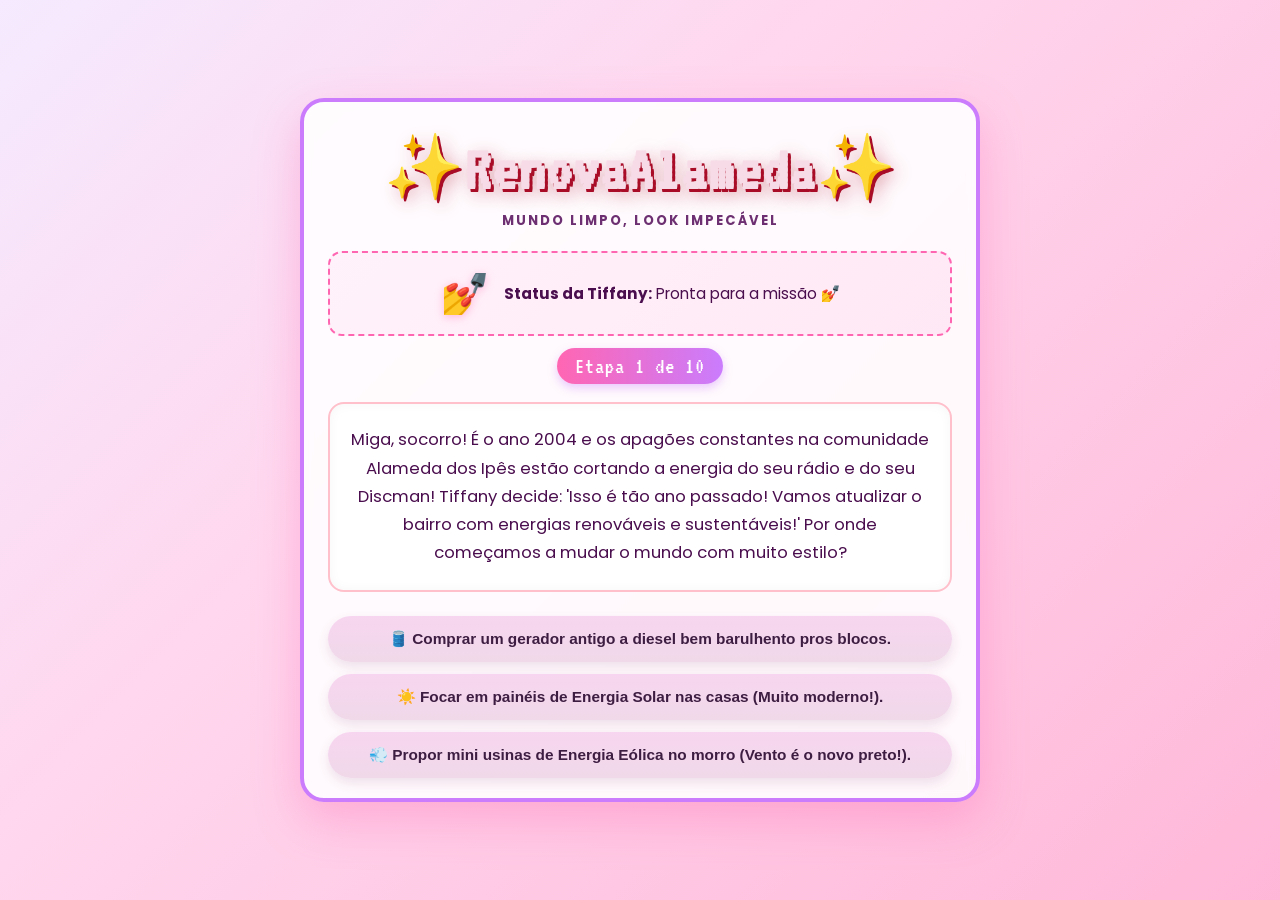
<file: index.html>
<!DOCTYPE html>
<html lang="pt-BR">
<head>
    <meta charset="UTF-8">
    <meta name="viewport" content="width=device-width, initial-scale=1.0">
    <title>🌟Renova Alameda: Eco-Edition🌟</title>
    <!-- Importação correta das fontes do Google Fonts -->
    <link rel="preconnect" href="https://fonts.googleapis.com">
    <link rel="preconnect" href="https://fonts.gstatic.com" crossorigin>
    <link href="https://fonts.googleapis.com/css2?family=Poppins:wght@400;600&family=VT323&display=swap" rel="stylesheet">
    <link rel="stylesheet" href="style.css">
</head>
<body>

    <div class="game-container">
        <header>
            <h1>✨RenovaAlameda✨</h1>
            <p class="subtitle">Mundo Limpo, Look Impecável</p>
        </header>

        <div class="character-box">
            <span class="avatar">💅</span>
            <div class="char-info">
                <strong>Status da Tiffany:</strong> <span id="status">Pronta pra missão</span>
            </div>
        </div>

        <!-- Indicador de progresso das 10 etapas -->
        <div id="step-badge" class="step-badge">Etapa 1 de 10</div>

        <main class="story-box">
            <div id="story-content" style="width: 100%;">
                <p id="story-text">Carregando a história...</p>
                <!-- Onde os créditos e links vão aparecer dinamicamente -->
                <div id="credits-list" class="credits-list" style="display: none;"></div>
            </div>
        </main>

        <div id="choices-container" class="choices-box">
            <!-- Os botões de escolha vão aparecer aqui dinamicamente -->
        </div>
    </div>
    <script src="script.js"></script>
</body>
</html>
</file>
<file: style.css>
/* Estética Anos 2000 / Y2K: Muito rosa, degradê, brilho e bordas arredondadas */
* {
    box-sizing: border-box;
    margin: 0;
    padding: 0;
}

body {
    background: linear-gradient(135deg, #f5eaff 0%, #ffd7ee 38%, #ffb7d8 100%);
    font-family: 'Poppins', sans-serif;
    color: #4a0e4e;
    display: flex;
    justify-content: center;
    align-items: center;
    min-height: 100vh;
    padding: 20px;
}

.game-container {
    background: rgba(255, 255, 255, 0.88);
    border: 4px solid #ca7cfd;
    border-radius: 24px;
    box-shadow: 0 18px 45px rgba(255, 102, 178, 0.35);
    max-width: 680px;
    width: 100%;
    padding: 28px 24px 20px;
    text-align: center;
    backdrop-filter: blur(6px);
}

header h1 {
    font-family: 'VT323', monospace;
    font-size: clamp(2.7rem, 6vw, 4rem);
    color: #f7dce7;
    text-shadow: 3px 3px 0 #a80c26, 6px 6px 18px rgba(168, 12, 38, 0.35);
    letter-spacing: 1px;
    margin-bottom: 6px;
}

.subtitle {
    font-size: 0.82rem;
    letter-spacing: 2px;
    text-transform: uppercase;
    color: #6d2f71;
    margin-bottom: 20px;
    font-weight: 700;
}

.character-box {
    background: linear-gradient(135deg, #fff2fa, #ffe8f5);
    border: 2px dashed #ff66b2;
    border-radius: 14px;
    padding: 12px 16px;
    display: flex;
    align-items: center;
    justify-content: center;
    gap: 15px;
    margin-bottom: 12px;
}

.char-info {
    font-size: 0.95rem;
}

.avatar {
    font-size: 2.4rem;
    filter: drop-shadow(0 2px 4px rgba(255, 102, 178, 0.4));
}

.step-badge {
    display: inline-block;
    background: linear-gradient(90deg, #ff66b2, #ca7cfd);
    color: #ffffff;
    font-family: 'VT323', monospace;
    font-size: 1.45rem;
    letter-spacing: 1px;
    padding: 6px 18px;
    border-radius: 999px;
    margin-bottom: 18px;
    box-shadow: 0 4px 10px rgba(202, 124, 253, 0.4);
}

.story-box {
    background: #ffffff;
    border: 2px solid #ffc0cb;
    border-radius: 16px;
    padding: 22px 18px;
    min-height: 190px;
    display: flex;
    align-items: center;
    justify-content: center;
    font-size: 1.04rem;
    line-height: 1.7;
    margin-bottom: 24px;
    box-shadow: inset 0 0 12px rgba(0, 0, 0, 0.04);
}

#story-text {
    width: 100%;
}

.choices-box {
    display: flex;
    flex-direction: column;
    gap: 12px;
}

button {
    background: linear-gradient(to bottom, #f7d5f0, #f0d9e9);
    color: #3d1d41;
    border: none;
    border-radius: 999px;
    padding: 14px 18px;
    font-size: 0.96rem;
    font-weight: 700;
    cursor: pointer;
    transition: transform 0.2s ease, box-shadow 0.2s ease, filter 0.2s ease;
    box-shadow: 0 5px 12px rgba(123, 39, 95, 0.12);
}

button:hover {
    transform: translateY(-2px);
    box-shadow: 0 8px 16px rgba(255, 0, 127, 0.26);
    filter: brightness(1.02);
    background: linear-gradient(to bottom, #ff8fc7, #ff5ca6);
    color: #fff;
}

button:active {
    transform: translateY(0);
}

button.danger {
    background: linear-gradient(to bottom, #7a7a7a, #3d3d3d);
    color: #ffffff;
}

.credits-list {
    margin-top: 18px;
    text-align: left;
    display: none;
}

.equipe-container {
    background: linear-gradient(180deg, #fff6fb 0%, #ffe9f4 100%);
    border: 2px solid #ffc6df;
    border-radius: 18px;
    padding: 18px 16px;
    box-shadow: inset 0 0 10px rgba(255, 118, 181, 0.08);
}

.credits-section-title {
    display: block;
    font-weight: 800;
    color: #7d1d57;
    margin-bottom: 8px;
}

.turma-badge {
    text-align: center;
    font-size: 1.05rem;
    font-weight: 700;
    color: #a02863;
    margin-bottom: 16px;
}

.dev-cards {
    display: grid;
    grid-template-columns: repeat(2, minmax(120px, 1fr));
    gap: 12px;
    margin: 12px 0 18px;
}

.dev-card {
    display: flex;
    flex-direction: column;
    align-items: center;
    gap: 4px;
    background: #fff;
    border: 2px solid #ffd2ea;
    border-radius: 14px;
    padding: 12px 8px;
}

.dev-icon {
    font-size: 1.8rem;
}

.dev-name {
    font-weight: 700;
    color: #4a0e4e;
}

.dev-num {
    font-size: 0.85rem;
    color: #7d1d57;
}

.sources-grid {
    display: grid;
    gap: 10px;
    margin-top: 8px;
}

.source-item {
    line-height: 1.5;
    color: #4e254c;
}

.source-item a {
    color: #bb2d77;
    font-weight: 700;
    text-decoration: none;
}

.source-item a:hover {
    text-decoration: underline;
}

.ai-badge {
    background: #fff;
    border: 1px solid #ffb8d9;
    border-radius: 12px;
    padding: 10px 12px;
    margin-top: 16px;
    color: #612451;
    font-size: 0.92rem;
    line-height: 1.5;
}

@media (max-width: 560px) {
    .game-container {
        padding: 22px 16px 18px;
    }

    .character-box {
        flex-direction: column;
        text-align: center;
    }

    .dev-cards {
        grid-template-columns: 1fr;
    }

    button {
        padding: 13px 14px;
    }
}
</file>
